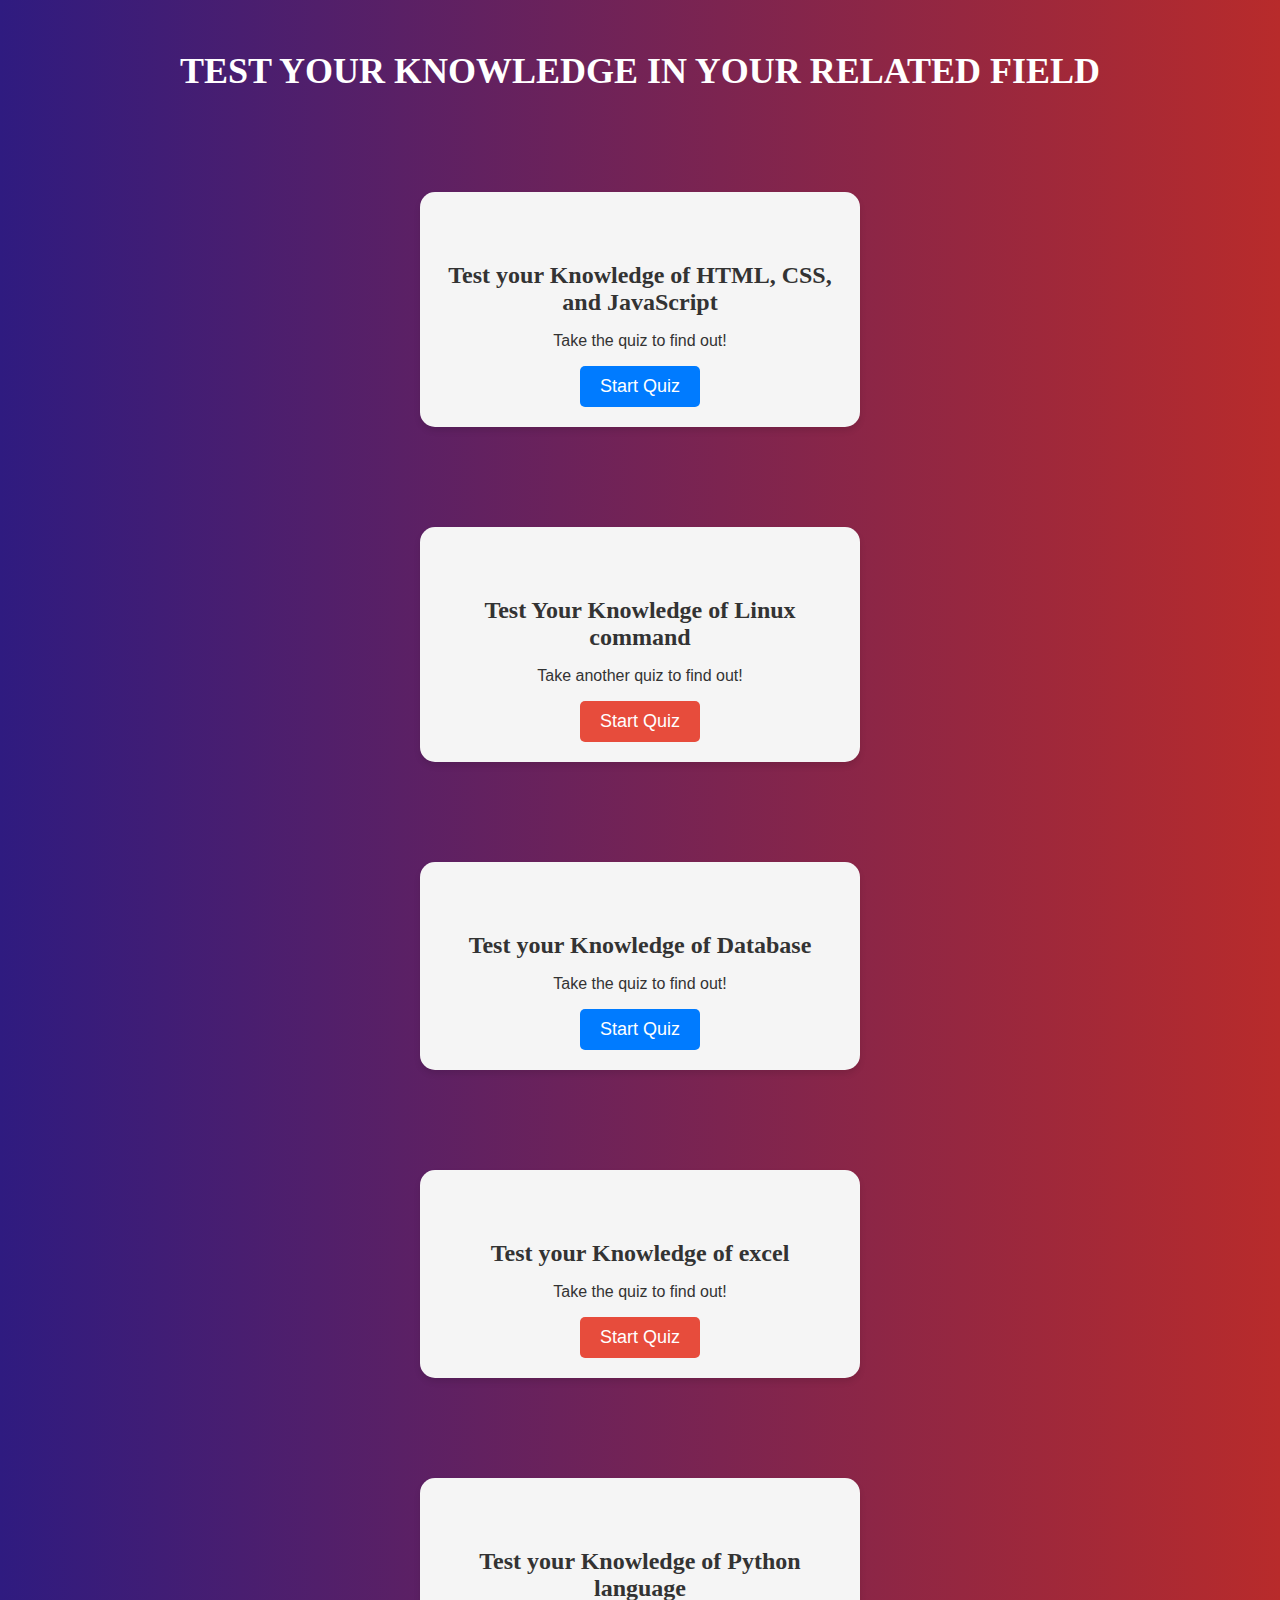
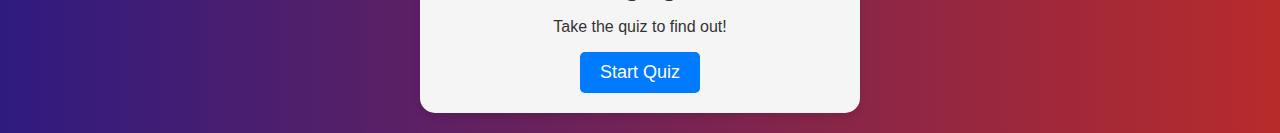
<file: index.html>
<!DOCTYPE html>
<html lang="en">
<head>
    <meta charset="UTF-8">
    <meta name="viewport" content="width=device-width, initial-scale=1.0">
    <link rel="stylesheet" href="style.css">
    <title>Quiz</title>
</head>
<body>
    <h1>TEST YOUR KNOWLEDGE IN YOUR RELATED FIELD</h1>
    <div class="container">
        <h1>Test your Knowledge of HTML, CSS, and JavaScript</h1>
        <p>Take the quiz to find out!</p>
        <a href="quiz.html">
            <button id="start-quiz-button">Start Quiz</button>
        </a>
    </div>
     <!-- for linux -->
     <div class="container">
        <h1>Test Your Knowledge of Linux command</h1>
        <p>Take another quiz to find out!</p>
        <a href="another_quiz.html">
            <button id="start-another-quiz-button">Start Quiz</button>
        </a>
    </div>
    <!-- for database -->
    <div class="container">
        <h1>Test your Knowledge of Database</h1>
        <p>Take the quiz to find out!</p>
        <a href="database.html">
            <button id="start-quiz-button">Start Quiz</button>
        </a>
    </div>
    <!-- for excel -->
    <div class="container">
        <h1>Test your Knowledge of excel</h1>
        <p>Take the quiz to find out!</p>
        <a href="excel.html">
            <button id="start-another-quiz-button">Start Quiz</button>
        </a>
    </div>
     <!-- for python language -->
     <div class="container">
        <h1>Test your Knowledge of Python language</h1>
        <p>Take the quiz to find out!</p>
        <a href="python.html">
            <button id="start-quiz-button">Start Quiz</button>
        </a>
    </div>
</body>
</html>
</file>
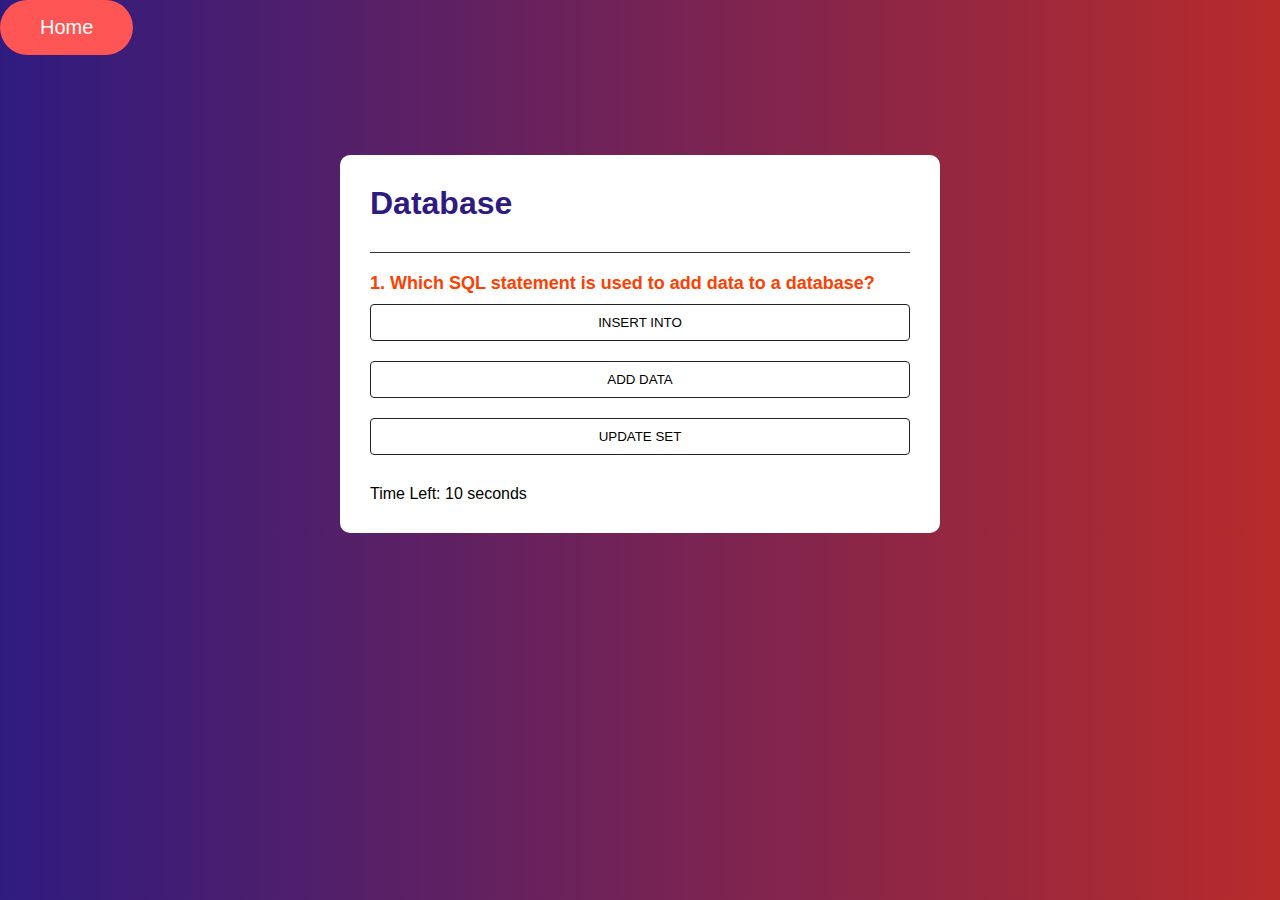
<file: database.html>
<!DOCTYPE html>
<html lang="en">
<head>
    <meta charset="UTF-8">
    <meta name="viewport" content="width=device-width, initial-scale=1.0">
    <link rel="stylesheet" href="databasequiz.css">
    <title>Quiz</title>
</head>
<body>
    <button id="home-btn">Home</button>
    <div class="app">
        <h1>Database</h1>
        <div class="quiz">
            <h2 id="question">Question goes here</h2>
            <div id="answer-buttons"></div>
        </div>
        <button id="next-btn">Next</button>
        <div id="timer"></div>
        <div id="feedback-message"></div>
    </div>
    <!-- Add the summary container here -->
    <div id="summary-container">
        <h2>Quiz Summary</h2>
        <ul id="summary-list"></ul>
    </div>
<script src="databasequiz.js"></script>
</body>
</html>
</file>
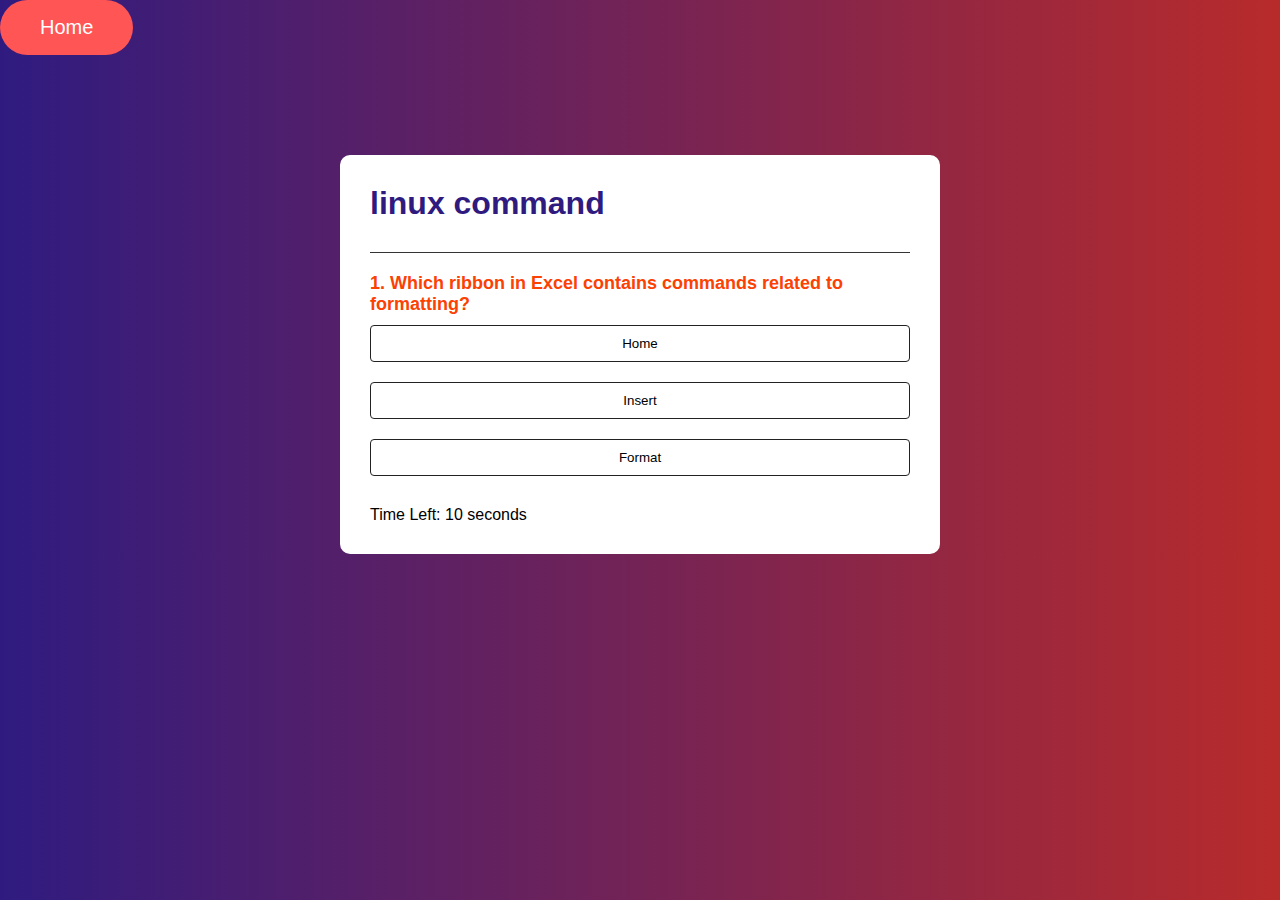
<file: excel.html>
<!DOCTYPE html>
<html lang="en">
<head>
    <meta charset="UTF-8">
    <meta name="viewport" content="width=device-width, initial-scale=1.0">
    <link rel="stylesheet" href="excel.css">
    <title>Quiz</title>
</head>
<body>
    <button id="home-btn">Home</button>
    <div class="app">
        <h1>linux command</h1>
        <div class="quiz">
            <h2 id="question">Question goes here</h2>
            <div id="answer-buttons"></div>
        </div>
        <button id="next-btn">Next</button>
        <div id="timer"></div>
        <div id="feedback-message"></div>
    </div>
    <!-- Add the summary container here -->
    <div id="summary-container">
        <h2>Quiz Summary</h2>
        <ul id="summary-list"></ul>
    </div>
<script src="excel.js"></script>
</body>
</html>
</file>
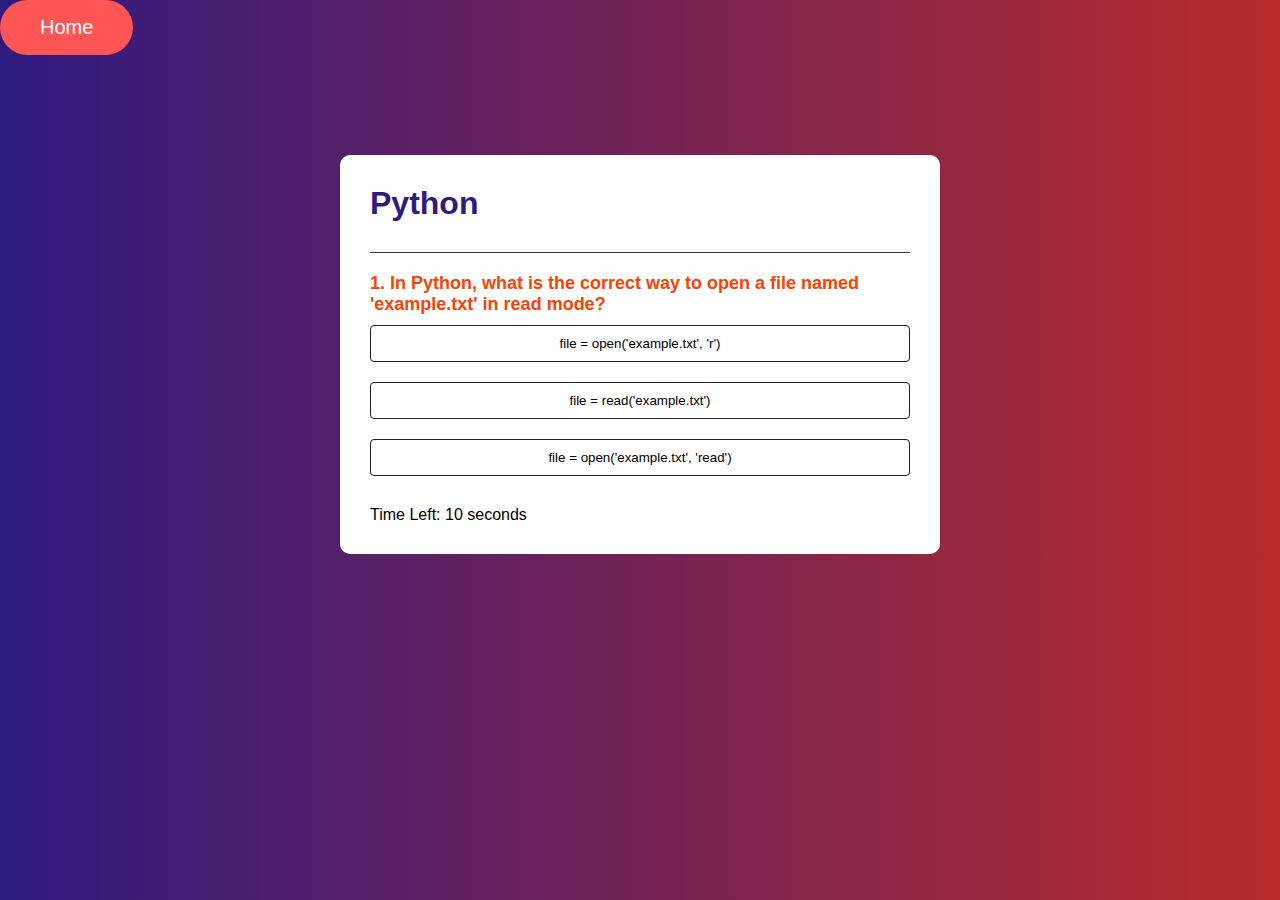
<file: python.html>
<!DOCTYPE html>
<html lang="en">
<head>
    <meta charset="UTF-8">
    <meta name="viewport" content="width=device-width, initial-scale=1.0">
    <link rel="stylesheet" href="python.css">
    <title>pythonQuiz</title>
</head>
<body>
    <button id="home-btn">Home</button>
    <div class="app">
        <h1>Python</h1>
        <div class="quiz">
            <h2 id="question">Question goes here</h2>
            <div id="answer-buttons"></div>
        </div>
        <button id="next-btn">Next</button>
        <div id="timer"></div>
        <div id="feedback-message"></div>
    </div>
    <!-- the summary container here -->
    <div id="summary-container">
        <h2>Quiz Summary</h2>
        <ul id="summary-list"></ul>
    </div>
<script src="python.js"></script>
</body>
</html>
</file>
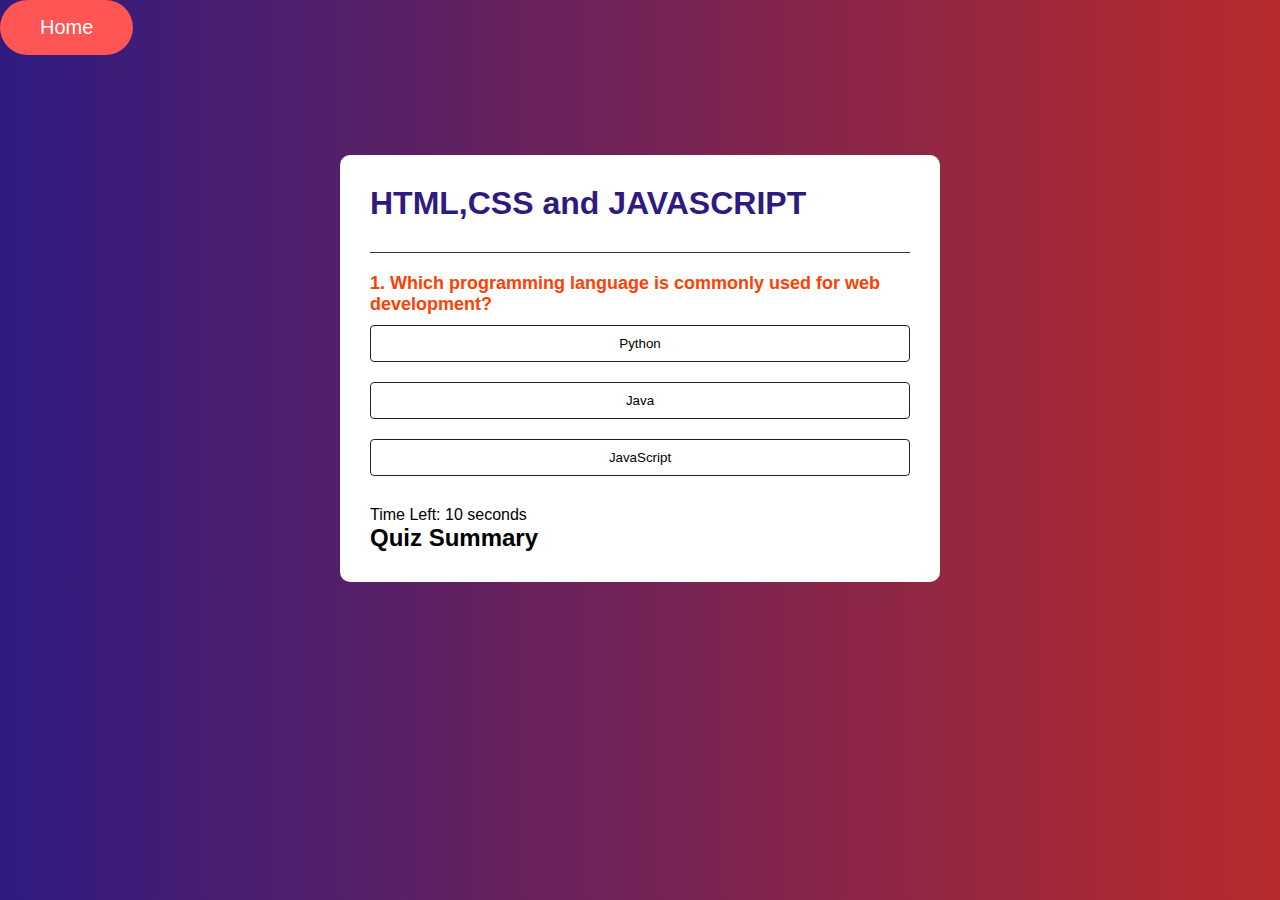
<file: quiz.html>
<!DOCTYPE html>
<html lang="en">
<head>
    <meta charset="UTF-8">
    <meta name="viewport" content="width=device-width, initial-scale=1.0">
    <link rel="stylesheet" href="quiz.css">
    <title>Quiz</title>
</head>
<body>
    <button id="home-btn">Home</button>
    <div class="app">
        <h1>HTML,CSS and JAVASCRIPT</h1>
        <div class="quiz">
            <h2 id="question">Question goes here</h2>
            <div id="answer-buttons"></div>
        </div>
        <button id="next-btn">Next</button>
        <div id="timer"></div>
        <div id="feedback-message"></div>
        <!-- Add the summary container here -->
    <div id="summary-container">
        <h2>Quiz Summary</h2>
        <ul id="summary-list"></ul>
    </div>
   

        
    </div>
<script src="script.js"></script>
</body>
</html>
</file>
<file: style.css>
/* Apply a galaxy-inspired gradient background */
body {
    background:  linear-gradient(to right, #2f1b80, #b82b2b);
    color: #fff;
    font-family: Arial, sans-serif;
    text-align: center;
    margin: 0;
    padding: 0;
}
/* Center the containers */
.container {
    background-color: whitesmoke;
    border-radius: 15px;
    box-shadow: 0 4px 6px rgba(0, 0, 0, 0.1);
    padding: 20px;
    margin: 100px auto 20px;
    max-width: 400px;
    text-align: center;
}
 h1 {
    font-family: 'Times New Roman', Times, serif;
    font-size: 36px;
    font-weight: 700;
    margin-top: 50px;
}

/* Style the heading and paragraph inside the container */
.container h1 {
    font-size: 24px;
    color: #333;
}

.container p {
    font-size: 16px;
    color: #333;
}
/* Style the buttons */
button {
    background-color: #007BFF;
    color: #fff;
    border: none;
    border-radius: 5px;
    padding: 10px 20px;
    font-size: 18px;
    cursor: pointer;
}

button:hover {
    background-color: #0056b3;
}

/* Style the buttons inside the second container */
#start-another-quiz-button {
    background-color: #e74c3c;
}

#start-another-quiz-button:hover {
    background-color: #c63e30;
}
</file>
<file: databasequiz.css>
* {
    margin: 0;
    padding: 0;
    font-family: 'Poppins', sans-serif;
    box-sizing: border-box;
}

body {
    background: linear-gradient(to right, #2f1b80, #b82b2b);
}

.app {
    background: #fff;
    width: 90%;
    max-width: 600px;
    margin: 100px auto 0;
    border-radius: 10px;
    padding: 30px;

}

.app h1 {
    font-weight: 25px;
    color: #2f1b80;
    font-weight: 600;
    border-bottom: 1px solid #333;
    padding-bottom: 30px;
}

.quiz {
    padding: 20px 0;
}

.quiz h2 {
    font-size: 18px;
    color: rgb(251, 65, 3);
    font-weight: 600;
}

.btn {
    background: white;
    color: black;
    font-weight: 500;
    width: 100%;
    border: 1px solid #222;
    padding: 10px;
    margin: 10px 0;
    text-align: center;
    border-radius: 4px;
    cursor: pointer;
    transition: all 0.3s;


}

.btn:hover:not([disabled]) {
    background: #222;
    color: #fff;
}

.btn:disabled {
    cursor: no-drop;
}

#next-btn {
    background: #001e4d;
    color: #fff;
    font-weight: 500;
    width: 150px;
    border: 0;
    padding: 10px;
    margin: 20px auto 0;
    border-radius: 4px;
    cursor: pointer;
    display: none;
}

.correct {
    background: green;
}

.incorrect {
    background: red;
}

#home-btn {
    background-color: #ff5555;
    color: #fff;
    border: none;
    border-radius: 50px;
    padding: 16px 40px;
    cursor: pointer;
    font-size: 20px;
    transition: 0.3s, transform 0.2s;
}
#home-btn:hover {
        background-color: #b82b2b;
        transform: scale(1.05);
    }
/* Style for the summary container */
#summary-container {
    display: none; /* Hide the summary container by default */
    text-align: center;
    margin: 20px auto;
    padding: 20px;
    background-color: #f0f0f0;
    border: 1px solid #ccc;
    border-radius: 50px;
    max-width: 1000px;
}

#summary-container h2 {
    font-size: 24px;
    margin-bottom: 20px;
    color:#001e4d
}

#summary-list {
    list-style: none;
    padding: 0;
}

#summary-list li {
    font-size: 18px;
    margin-bottom: 10px;
    text-align: left;
}
</file>
<file: excel.css>
* {
    margin: 0;
    padding: 0;
    font-family: 'Poppins', sans-serif;
    box-sizing: border-box;
}

body {
    background: linear-gradient(to right, #2f1b80, #b82b2b);
}

.app {
    background: #fff;
    width: 90%;
    max-width: 600px;
    margin: 100px auto 0;
    border-radius: 10px;
    padding: 30px;

}

.app h1 {
    font-weight: 25px;
    color: #2f1b80;
    font-weight: 600;
    border-bottom: 1px solid #333;
    padding-bottom: 30px;
}

.quiz {
    padding: 20px 0;
}

.quiz h2 {
    font-size: 18px;
    color: rgb(251, 65, 3);
    font-weight: 600;
}

.btn {
    background: white;
    color: black;
    font-weight: 500;
    width: 100%;
    border: 1px solid #222;
    padding: 10px;
    margin: 10px 0;
    text-align: center;
    border-radius: 4px;
    cursor: pointer;
    transition: all 0.3s;


}

.btn:hover:not([disabled]) {
    background: #222;
    color: #fff;
}

.btn:disabled {
    cursor: no-drop;
}

#next-btn {
    background: #001e4d;
    color: #fff;
    font-weight: 500;
    width: 150px;
    border: 0;
    padding: 10px;
    margin: 20px auto 0;
    border-radius: 4px;
    cursor: pointer;
    display: none;
}

.correct {
    background: green;
}

.incorrect {
    background: red;
}

#home-btn {
    background-color: #ff5555;
    color: #fff;
    border: none;
    border-radius: 50px;
    padding: 16px 40px;
    cursor: pointer;
    font-size: 20px;
    transition: 0.3s, transform 0.2s;
}
#home-btn:hover {
        background-color: #b82b2b;
        transform: scale(1.05);
    }
/* Style for the summary container */
#summary-container {
    display: none; /* Hide the summary container by default */
    text-align: center;
    margin: 20px auto;
    padding: 20px;
    background-color: #f0f0f0;
    border: 1px solid #ccc;
    border-radius: 50px;
    max-width: 1000px;
}

#summary-container h2 {
    font-size: 24px;
    margin-bottom: 20px;
    color:#001e4d
}

#summary-list {
    list-style: none;
    padding: 0;
}

#summary-list li {
    font-size: 18px;
    margin-bottom: 10px;
    text-align: left;
}
</file>
<file: python.css>
* {
    margin: 0;
    padding: 0;
    font-family: 'Poppins', sans-serif;
    box-sizing: border-box;
}

body {
    background: linear-gradient(to right, #2f1b80, #b82b2b);
}

.app {
    background: #fff;
    width: 90%;
    max-width: 600px;
    margin: 100px auto 0;
    border-radius: 10px;
    padding: 30px;

}

.app h1 {
    font-weight: 25px;
    color: #2f1b80;
    font-weight: 600;
    border-bottom: 1px solid #333;
    padding-bottom: 30px;
}

.quiz {
    padding: 20px 0;
}

.quiz h2 {
    font-size: 18px;
    color: rgb(251, 65, 3);
    font-weight: 600;
}

.btn {
    background: white;
    color: black;
    font-weight: 500;
    width: 100%;
    border: 1px solid #222;
    padding: 10px;
    margin: 10px 0;
    text-align: center;
    border-radius: 4px;
    cursor: pointer;
    transition: all 0.3s;


}

.btn:hover:not([disabled]) {
    background: #222;
    color: #fff;
}

.btn:disabled {
    cursor: no-drop;
}

#next-btn {
    background: #001e4d;
    color: #fff;
    font-weight: 500;
    width: 150px;
    border: 0;
    padding: 10px;
    margin: 20px auto 0;
    border-radius: 4px;
    cursor: pointer;
    display: none;
}

.correct {
    background: green;
}

.incorrect {
    background: red;
}

#home-btn {
    background-color: #ff5555;
    color: #fff;
    border: none;
    border-radius: 50px;
    padding: 16px 40px;
    cursor: pointer;
    font-size: 20px;
    transition: 0.3s, transform 0.2s;
}
#home-btn:hover {
        background-color: #b82b2b;
        transform: scale(1.05);
    }
/* Style for the summary container */
#summary-container {
    display: none; /* Hide the summary container by default */
    text-align: center;
    margin: 20px auto;
    padding: 20px;
    background-color: #f0f0f0;
    border: 1px solid #ccc;
    border-radius: 50px;
    max-width: 1000px;
}

#summary-container h2 {
    font-size: 24px;
    margin-bottom: 20px;
    color:#001e4d
}

#summary-list {
    list-style: none;
    padding: 0;
}

#summary-list li {
    font-size: 18px;
    margin-bottom: 10px;
    text-align: left;
}
</file>
<file: quiz.css>
* {
    margin: 0;
    padding: 0;
    font-family: 'Poppins', sans-serif;
    box-sizing: border-box;
}

body {
    background: linear-gradient(to right, #2f1b80, #b82b2b);
}

.app {
    background: #fff;
    width: 90%;
    max-width: 600px;
    margin: 100px auto 0;
    border-radius: 10px;
    padding: 30px;

}

.app h1 {
    font-weight: 25px;
    color: #2f1b80;
    font-weight: 600;
    border-bottom: 1px solid #333;
    padding-bottom: 30px;
}

.quiz {
    padding: 20px 0;
}

.quiz h2 {
    font-size: 18px;
    color: rgb(251, 65, 3);
    font-weight: 600;
}

.btn {
    background: white;
    color: black;
    font-weight: 500;
    width: 100%;
    border: 1px solid #222;
    padding: 10px;
    margin: 10px 0;
    text-align: center;
    border-radius: 4px;
    cursor: pointer;
    transition: all 0.3s;


}

.btn:hover:not([disabled]) {
    background: #222;
    color: #fff;
}

.btn:disabled {
    cursor: no-drop;
}

#next-btn {
    background: #001e4d;
    color: #fff;
    font-weight: 500;
    width: 150px;
    border: 0;
    padding: 10px;
    margin: 20px auto 0;
    border-radius: 4px;
    cursor: pointer;
    display: none;
}

.correct {
    background: green;
}

.incorrect {
    background: red;
}

#home-btn {
    background-color: #ff5555;
    color: #fff;
    border: none;
    border-radius: 50px;
    padding: 16px 40px;
    cursor: pointer;
    font-size: 20px;
    transition: 0.3s, transform 0.2s;
}
#home-btn:hover {
        background-color: #b82b2b;
        transform: scale(1.05);
    }
</file>
